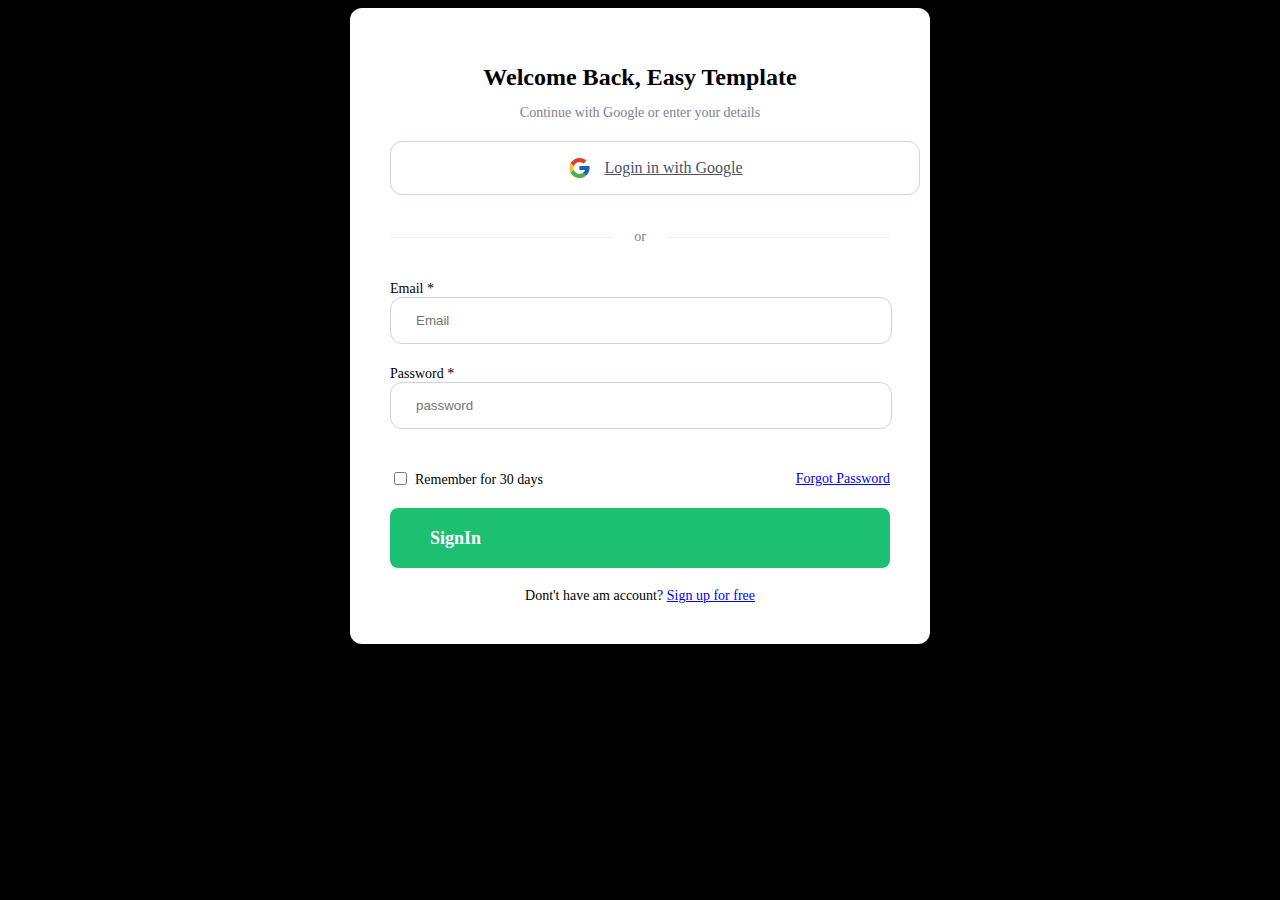
<file: client/signIn.html>
<!DOCTYPE html>
<html lang="en">
<head>
    <meta charset="UTF-8">
    <meta name="viewport" content="width=device-width, initial-scale=1.0">
    <title>signIN</title>
    <link rel="stylesheet" href="./css/signIn.css">
</head>
<body>
    <div class="bt-form-login-simple-1">
        <h1 class="form-heading">
            Welcome Back, Easy Template
        </h1>
        <p class="form-desc">
            Continue with Google or enter your details
        </p>
        <a href="#" class="btn-login-google">
            <svg
                width="25"
                height="24"
                viewBox="0 0 25 24"
                fill="none"
                xmlns="http://www.w3.org/2000/svg"
            >
                <path
                    d="M22.3055 10.0415L21.5 10.0415L21.5 10L12.5 10L12.5 14L18.1515 14C17.327 16.3285 15.1115 18 12.5 18C9.1865 18 6.5 15.3135 6.5 12C6.5 8.6865 9.1865 6 12.5 6C14.0295 6 15.421 6.577 16.4805 7.5195L19.309 4.691C17.523 3.0265 15.134 2 12.5 2C6.9775 2 2.5 6.4775 2.5 12C2.5 17.5225 6.9775 22 12.5 22C18.0225 22 22.5 17.5225 22.5 12C22.5 11.3295 22.431 10.675 22.3055 10.0415Z"
                    fill="#FBC02D"
                ></path>
                <path
                    d="M3.65332 7.3455L6.93882 9.755C7.82782 7.554 9.98082 6 12.5003 6C14.0298 6 15.4213 6.577 16.4808 7.5195L19.3093 4.691C17.5233 3.0265 15.1343 2 12.5003 2C8.65932 2 5.32832 4.1685 3.65332 7.3455Z"
                    fill="#E53935"
                ></path>
                <path
                    d="M12.5002 22C15.0832 22 17.4302 21.0115 19.2047 19.404L16.1097 16.785C15.1057 17.5455 13.8577 18 12.5002 18C9.89916 18 7.69066 16.3415 6.85866 14.027L3.59766 16.5395C5.25266 19.778 8.61366 22 12.5002 22Z"
                    fill="#4CAF50"
                ></path>
                <path
                    d="M22.3055 10.0415L22.2975 10L21.5 10L12.5 10L12.5 14L18.1515 14C17.7555 15.1185 17.036 16.083 16.108 16.7855C16.1085 16.785 16.109 16.785 16.1095 16.7845L19.2045 19.4035C18.9855 19.6025 22.5 17 22.5 12C22.5 11.3295 22.431 10.675 22.3055 10.0415Z"
                    fill="#1565C0"
                ></path>
            </svg>
            Login in with Google
        </a>
        <div class="text-wrap">
            <div class="text-line"></div>
            <p class="text">or</p>
            <div class="text-line"></div>
        </div>
        <form class="form" autocomplete="off">
            <div class="form-group">
                <label for="email">Email *</label>
                <input
                    type="text"
                    name="email"
                    id="email"
                    placeholder="Email"
                    class="form-input"
                />
            </div>
            <div class="form-group">
                <label for="password">Password *</label>
                <input
                    type="password"
                    name="password"
                    id="password"
                    placeholder="password"
                    class="form-input"
                />
            </div>
            <div class="form-meta">
                <div class="form-remember">
                    <input
                        type="checkbox"
                        name="remember-account"
                        id="remember-account"
                    />
                    <label for="remember-account">
                        Remember for 30 days
                    </label>
                </div>
                <a href="#" class="form-link">
                    Forgot Password
                </a>
            </div>
            <a id="btn-signIn" class="form-btn">
                SignIn
            </a>
        </form>
        <div class="form-option">
            Dont&#x27;t have am account?
            <a href="#">Sign up for free</a>
        </div>
    </div>
</body>
<script src="https://cdnjs.cloudflare.com/ajax/libs/jquery/3.7.1/jquery.min.js" integrity="sha512-v2CJ7UaYy4JwqLDIrZUI/4hqeoQieOmAZNXBeQyjo21dadnwR+8ZaIJVT8EE2iyI61OV8e6M8PP2/4hpQINQ/g==" crossorigin="anonymous" referrerpolicy="no-referrer"></script>
<script src="./js/custorms.js"></script>
</html>
</file>
<file: client/css/signIn.css>
body{
  background-color: #000;
}
.bt-form-login-simple-1 {
    width: 100%;
    max-width: 500px;
    background-color: #fff;
    margin-inline: auto;
    box-shadow: 0 1px 3px 0 rgba(0, 0, 0, 0.1), 0 1px 2px -1px rgba(0, 0, 0, 0.1);
    padding: 40px;
    border-radius: 12px;
  }
  .bt-form-login-simple-1 .form-heading {
    font-size: 24px;
    font-weight: 600;
    text-align: center;
    margin-bottom: 4px;
  }
  .bt-form-login-simple-1 .form-desc {
    color: #808191;
    font-size: 14px;
    text-align: center;
    font-weight: 500;
  }
  .bt-form-login-simple-1 .btn-login-google {
    width: 100%;
    display: flex;
    align-items: center;
    justify-content: center;
    gap: 12px;
    padding: 14px;
    border: 1px solid #cbd5e1;
    margin-top: 20px;
    border-radius: 12px;
    font-weight: 500;
    color: #4b5264;
    transition: linear 0.25s;
  }
  .bt-form-login-simple-1 .text-wrap {
    display: flex;
    align-items: center;
    margin-block: 20px;
  }
  .bt-form-login-simple-1 .text {
    text-align: center;
    padding-inline: 20px;
    font-size: 14px;
    font-weight: 500;
    color: #808191;
  }
  .bt-form-login-simple-1 .text-line {
    height: 1px;
    width: 100%;
    background-color: #f1f1f3;
  }
  .bt-form-login-simple-1 .form {
    display: flex;
    flex-direction: column;
    margin-bottom: 20px;
  }
  .bt-form-login-simple-1 .form-group {
    margin-bottom: 20px;
  }
  .bt-form-login-simple-1 .form-group label {
    font-size: 14px;
    font-weight: 500;
  }
  .bt-form-login-simple-1 .form-group:last-child {
    margin-bottom: 0;
  }
  .bt-form-login-simple-1 .form-input {
    padding: 15px 25px;
    width: 90%;
    border: 1px solid #cbd5e1;
    border-radius: 12px;
    outline: none;
    transition: linear 0.25s;
  }
  .bt-form-login-simple-1 .form-input:focus {
    border-color: #1dc071;
  }
  .bt-form-login-simple-1 .form-meta {
    display: flex;
    justify-content: space-between;
    align-items: center;
    font-size: 14px;
    margin-top: 20px;
  }
  .bt-form-login-simple-1 .form-remember {
    display: flex;
    align-items: center;
    gap: 5px;
  }
  .bt-form-login-simple-1 .form-remember label {
    position: relative;
    top: 1px;
  }
  .bt-form-login-simple-1 .form-link {
    font-size: 14px;
    font-weight: 500;
    text-decoration: underline;
    transition: linear 0.25s;
  }
  .bt-form-login-simple-1 .form-link:hover {
    color: #1dc071;
  }
  .bt-form-login-simple-1 .form-btn {
    padding: 13px;
    width: 84%;
    background-color: #1dc071;
    border-radius: 12px;
    color: #fff;
    font-weight: 500;
    margin-top: 20px;
  }
  .bt-form-login-simple-1 .form-option {
    text-align: center;
    font-size: 14px;
  }
  .bt-form-login-simple-1 .form-option a {
    font-weight: 500;
    text-decoration: underline;
    transition: linear 0.25s;
  }
  .bt-form-login-simple-1 .form-option a:hover {
    color: #1dc071;
  }
  .bt-form-login-simple-1 .form-btn {
    display: inline-block;
    padding: 16px 40px;
    font-size: 1.125rem;
    line-height: 1.75rem;
    background-color: #1dc071;
    color: white;
    font-weight: 600;
    border-radius: 8px;
    user-select: none;
    cursor: pointer;
    position: relative;
    isolation: isolate;
    overflow: hidden;
  }
  .bt-form-login-simple-1 .form-btn:hover::before {
    left: auto;
    right: 0;
    width: 100%;
  }
  .bt-form-login-simple-1 .form-btn::before {
    content: "";
    position: absolute;
    left: 0;
    right: auto;
    top: 0;
    height: 100%;
    width: 0;
    background-color: #fff;
    opacity: 0.1;
    z-index: -1;
    transition: all 0.4s cubic-bezier(0.165, 0.84, 0.44, 1);
  }
</file>
